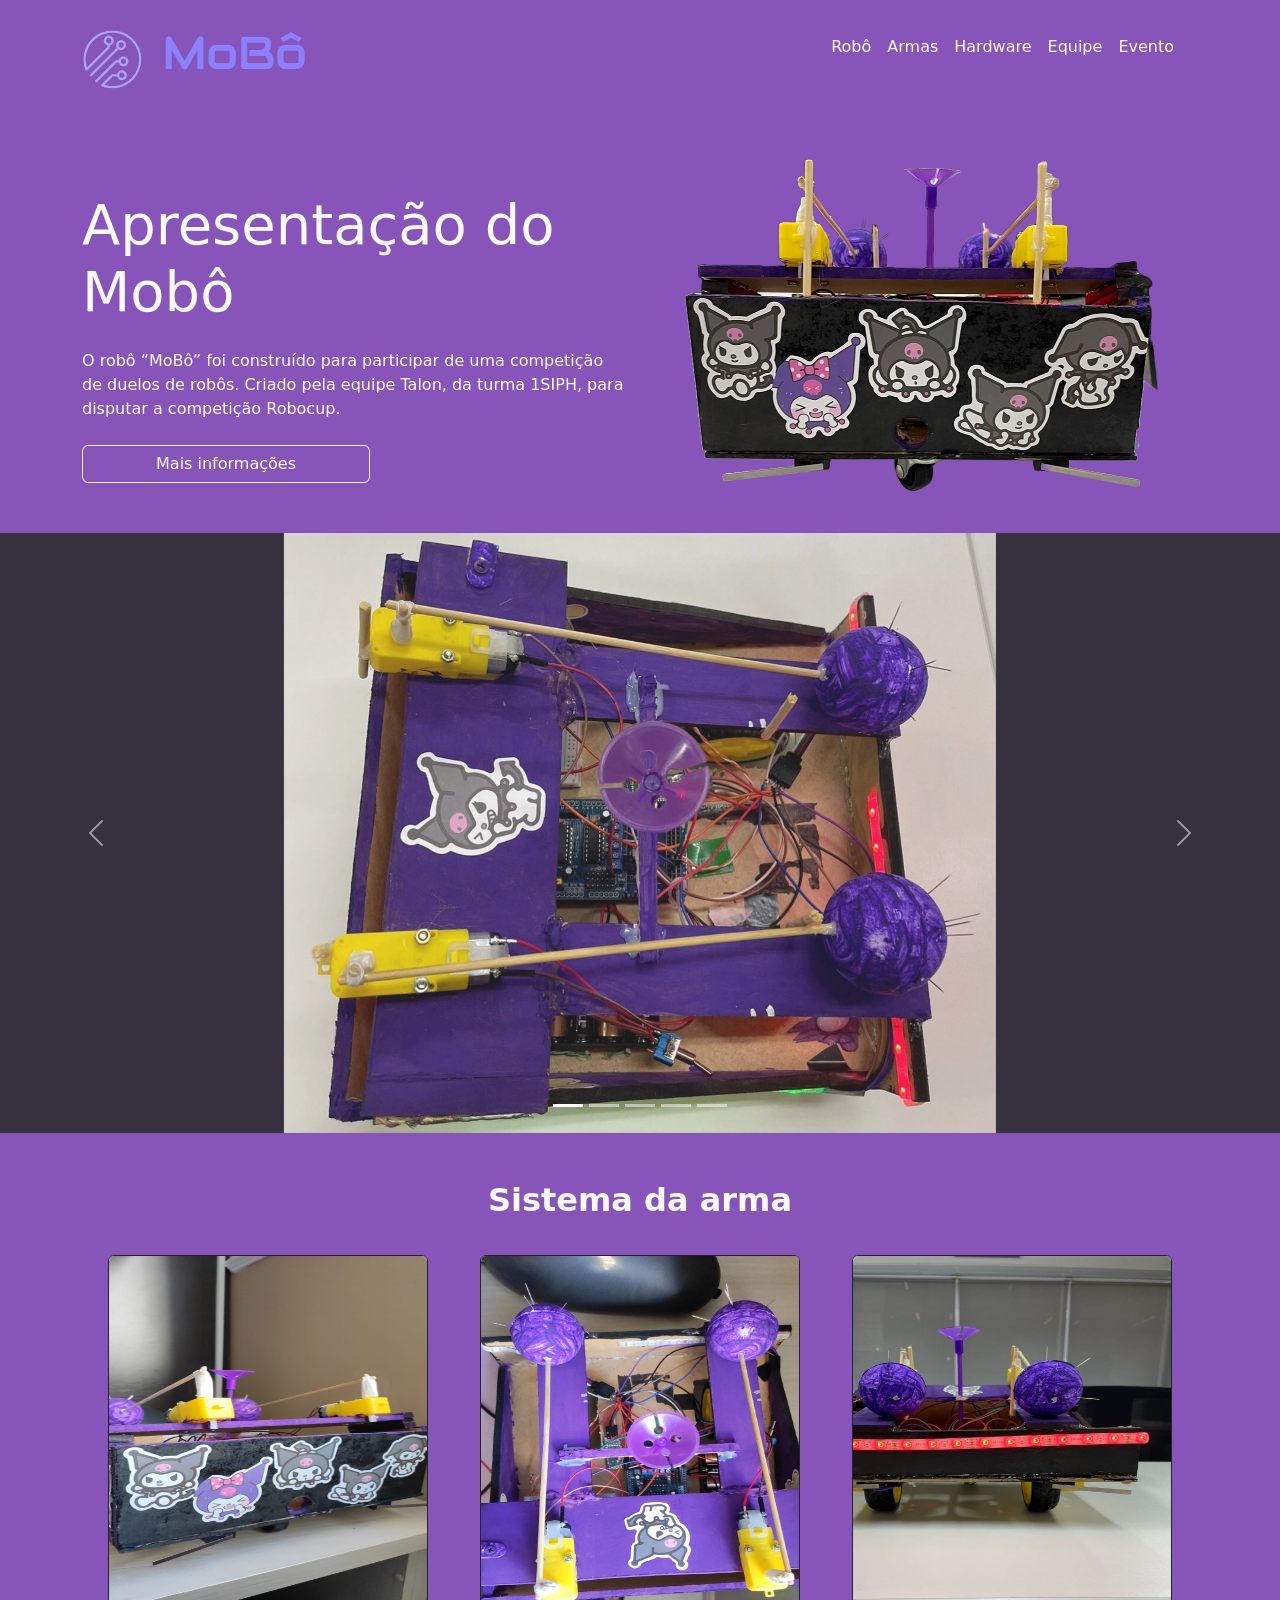
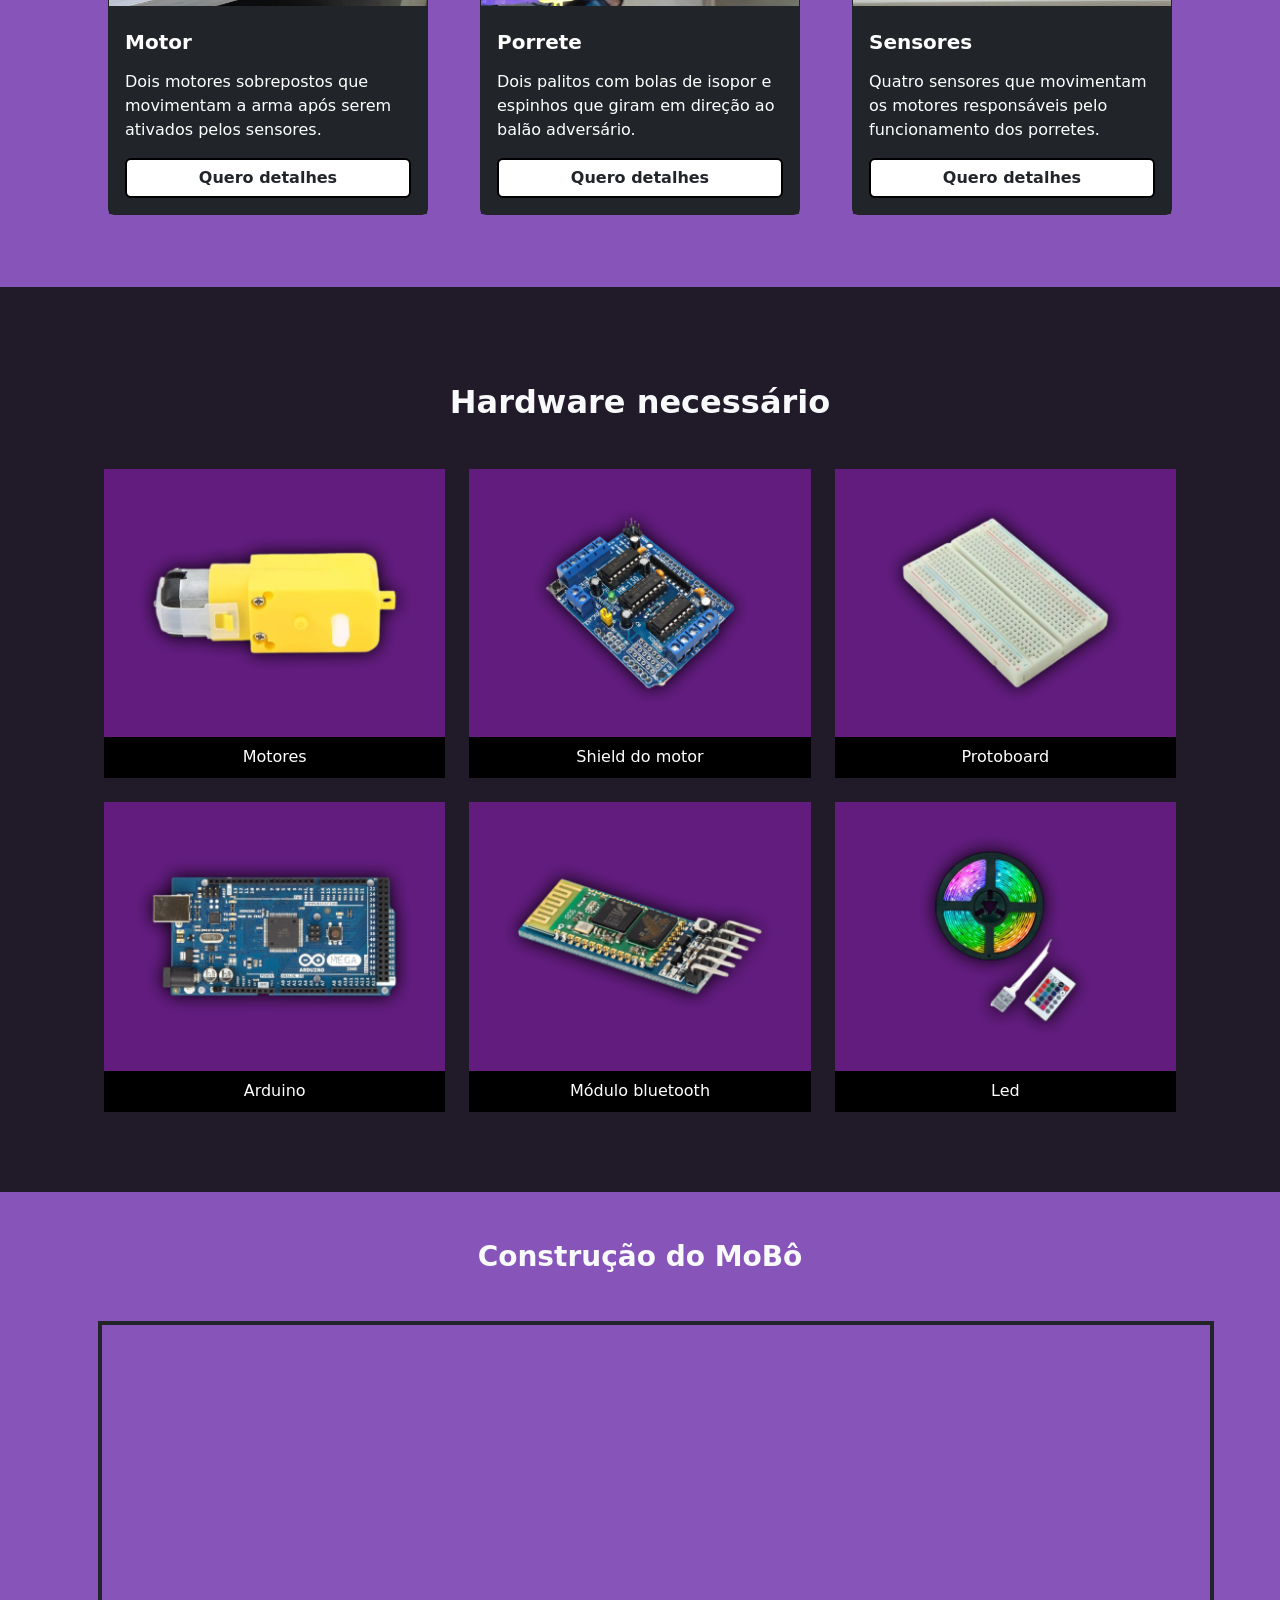
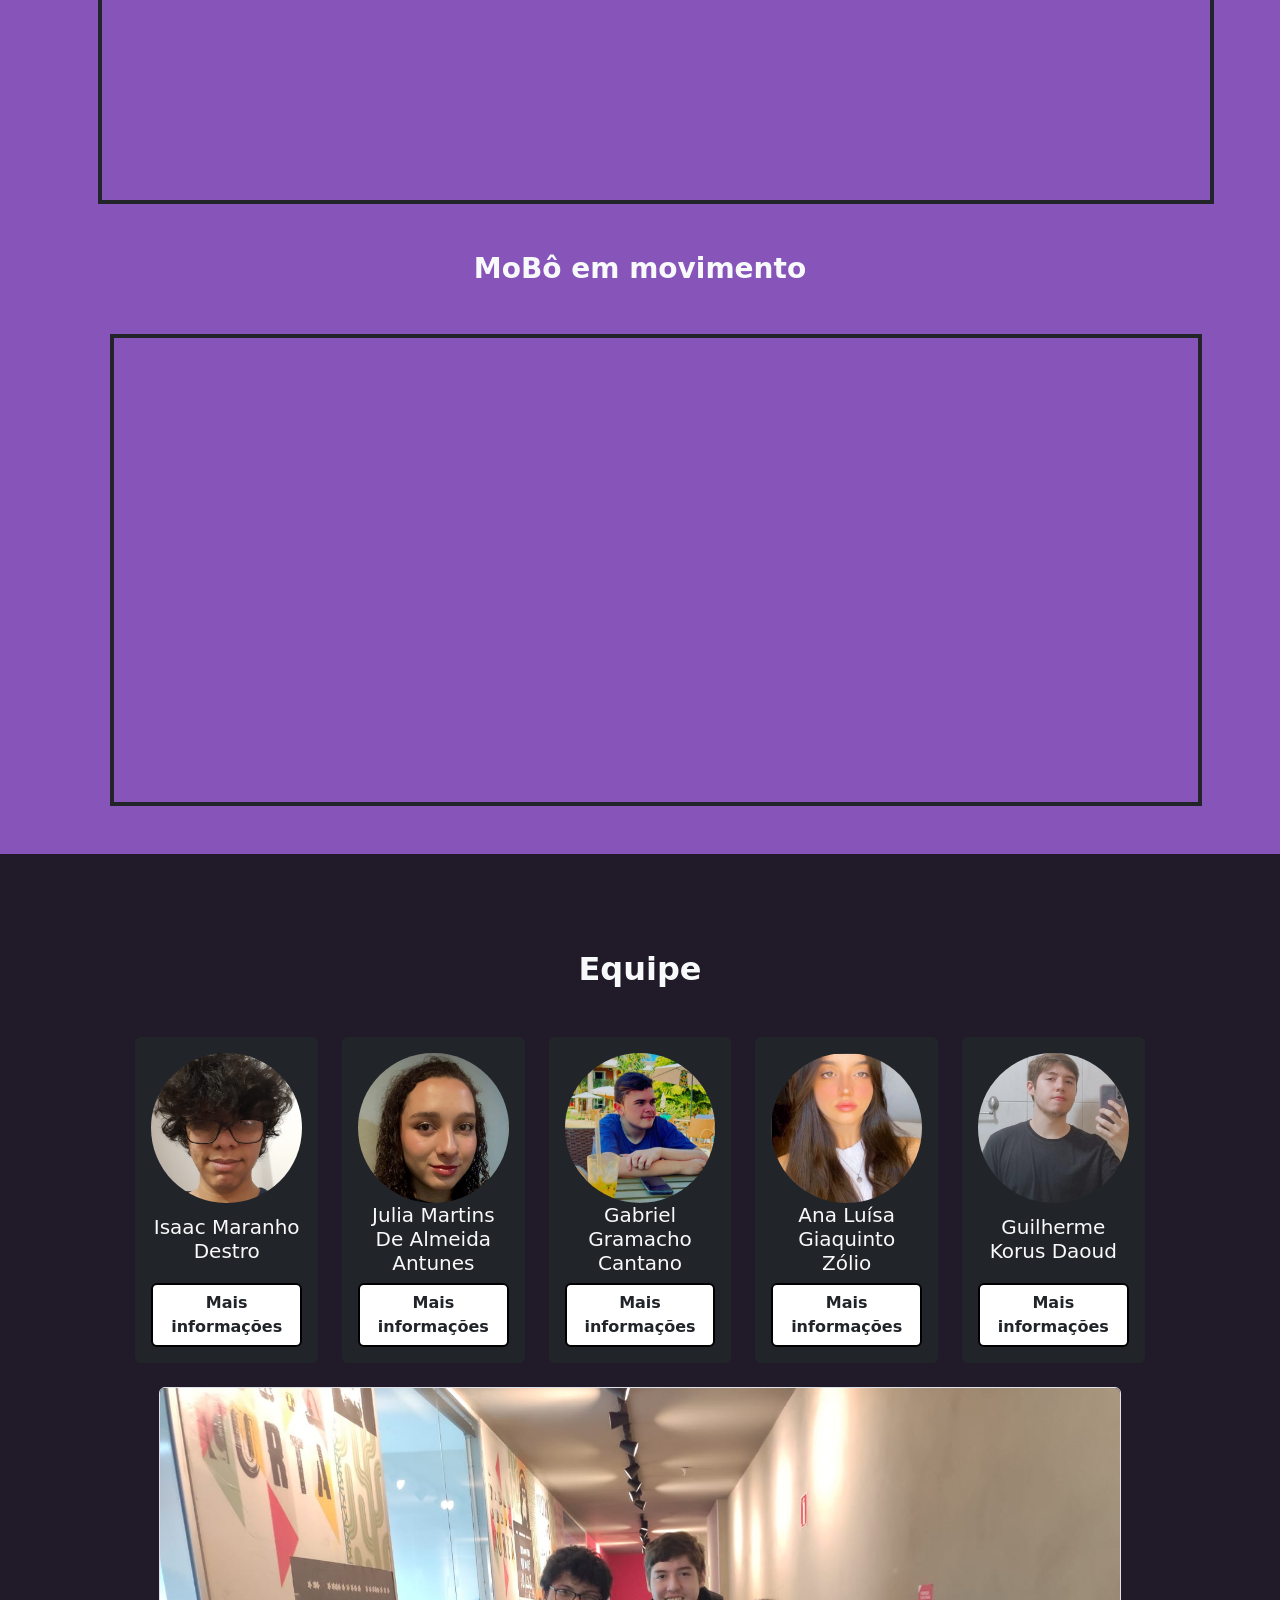
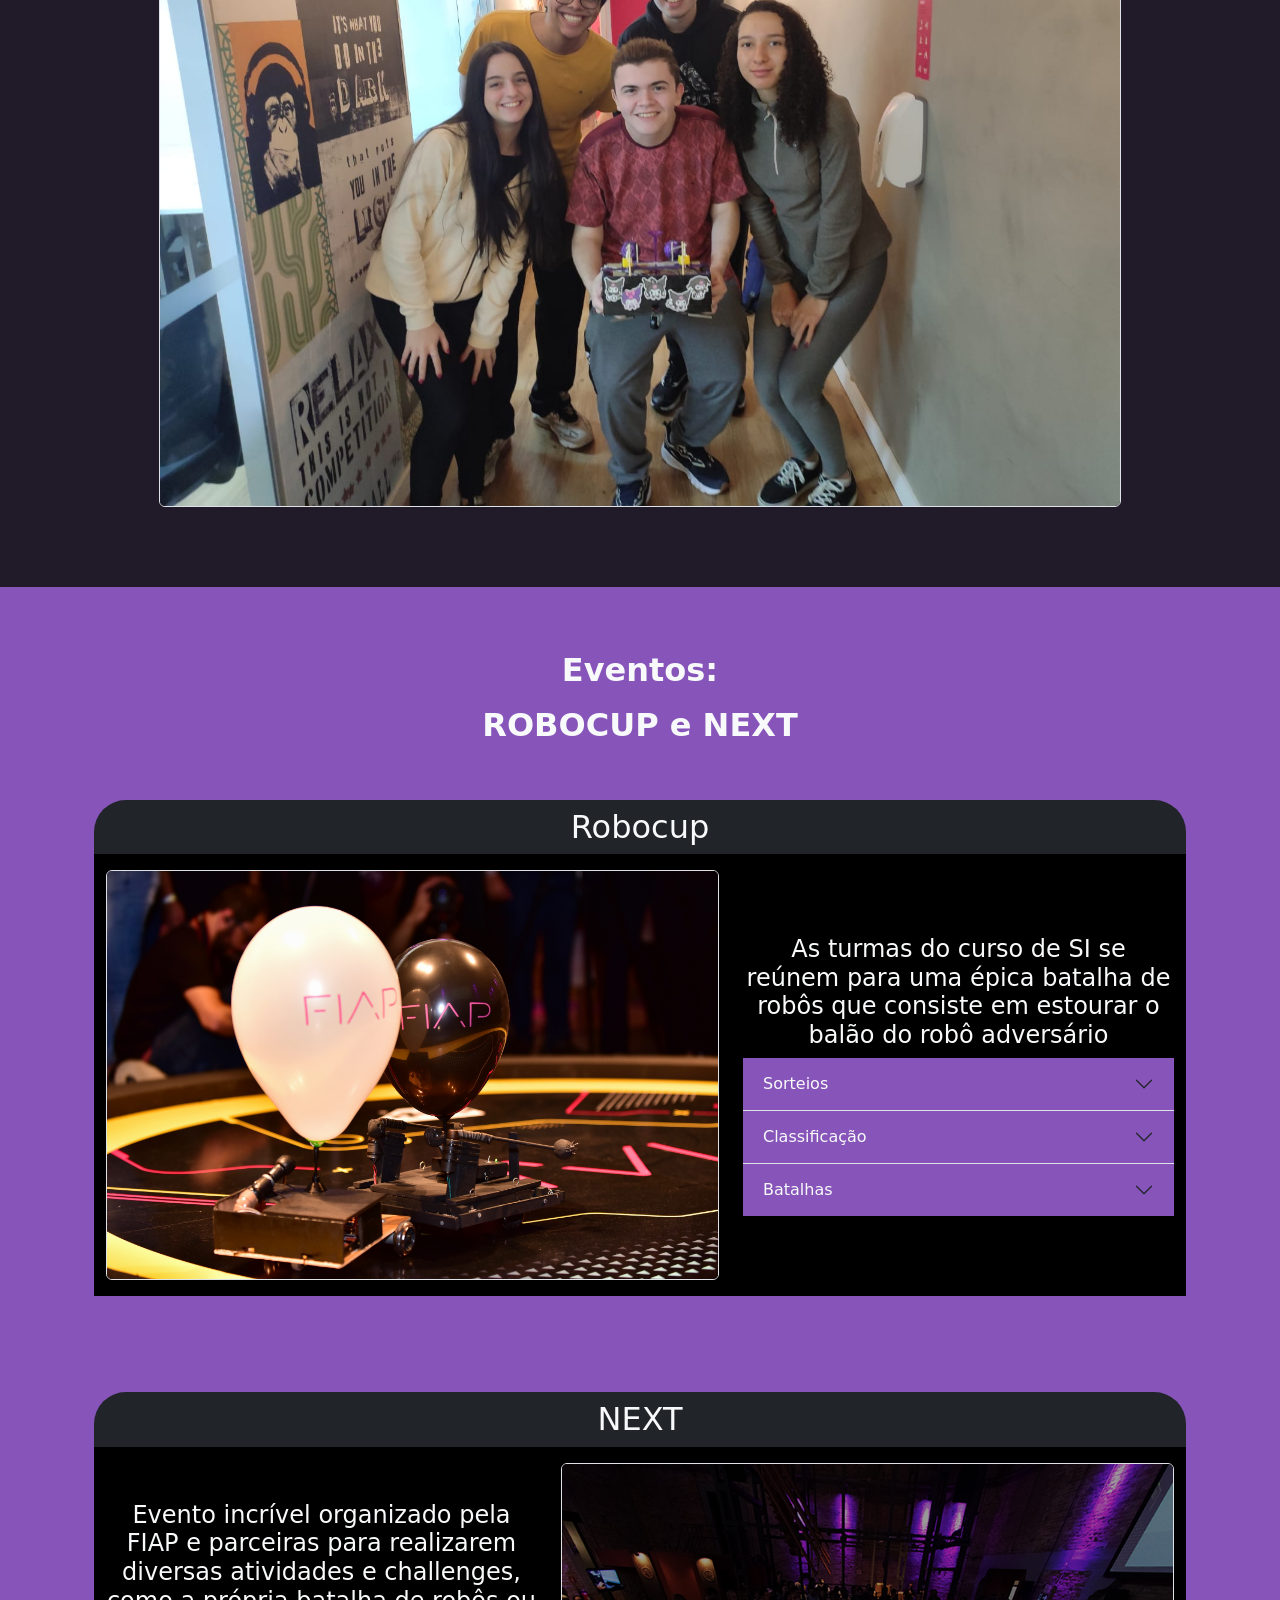
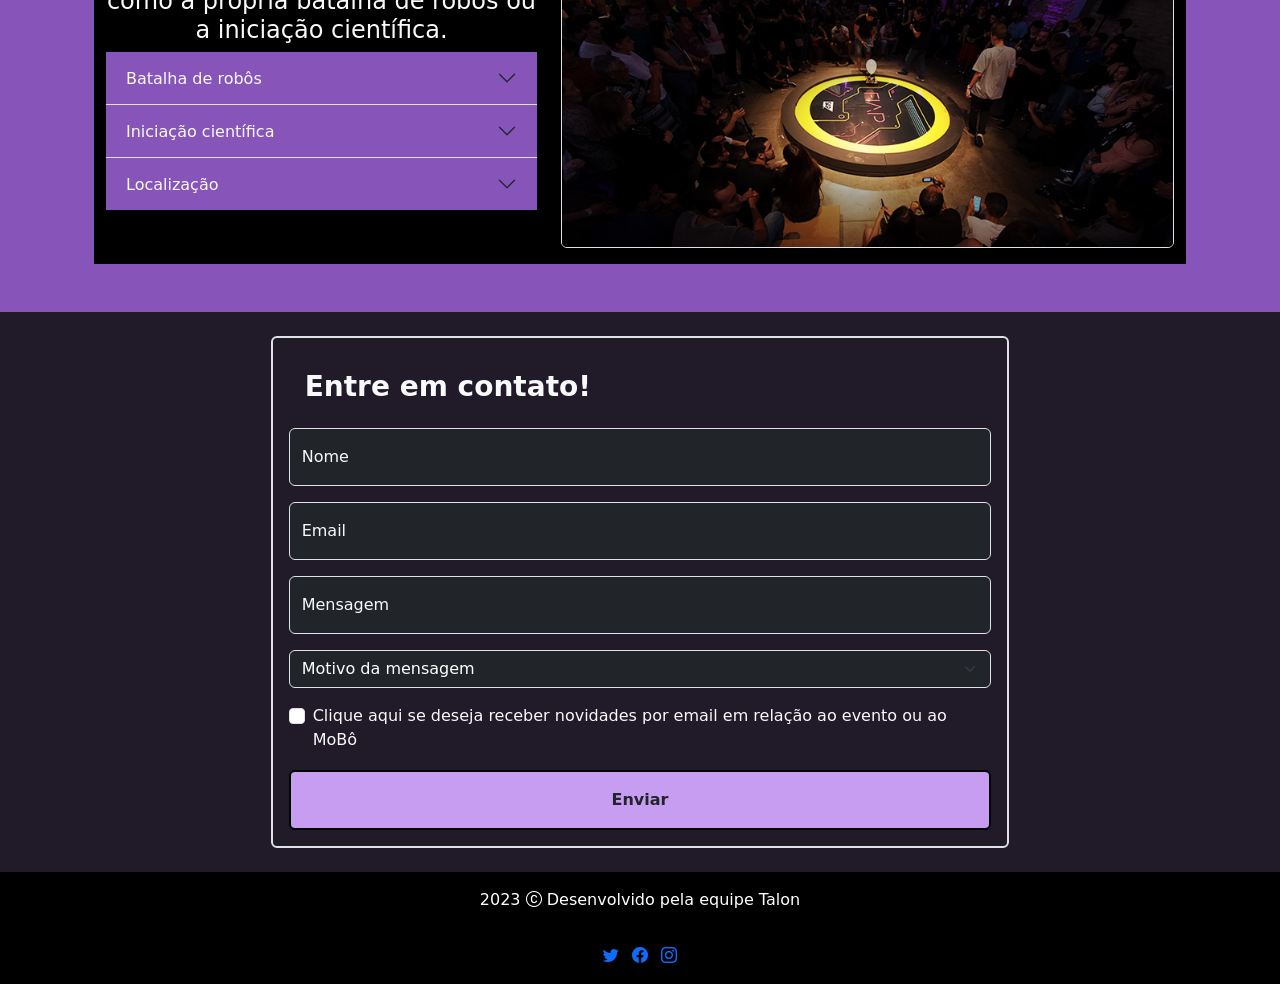
<file: SprintWeb03_-_Copia/SprintWeb03 - Copia/index.html>
<!DOCTYPE html>
<html lang="pt-br">

<head>
    <meta charset="UTF-8">
    <meta name="viewport" content="width=device-width, initial-scale=1.0">
    <title>Mobô</title>

    <!-- Link do CSS -->
    <link rel="stylesheet" href="style.css">

    <!-- Links do Bootstrap -->
    <link href="https://cdn.jsdelivr.net/npm/bootstrap@5.3.2/dist/css/bootstrap.min.css" rel="stylesheet"
        integrity="sha384-T3c6CoIi6uLrA9TneNEoa7RxnatzjcDSCmG1MXxSR1GAsXEV/Dwwykc2MPK8M2HN" crossorigin="anonymous">
    <link rel="stylesheet" href="https://cdn.jsdelivr.net/npm/bootstrap-icons@1.11.0/font/bootstrap-icons.css">

    <!-- Favicon -->
    <link rel="icon" type="image/png" sizes="16x16" href="./img/logos/favicon-16x16.png">
    <meta name="msapplication-TileColor" content="#ffffff">
    <meta name="theme-color" content="#ffffff">

    <!-- Link do Google Fonts -->
    <link rel="preconnect" href="https://fonts.googleapis.com">
    <link rel="preconnect" href="https://fonts.gstatic.com" crossorigin>
    <link href="https://fonts.googleapis.com/css2?family=Barlow&family=Quicksand&family=Work+Sans:wght@300&display=swap"
        rel="stylesheet">
</head>


<body>
    <!-- NavBar -->
    <div class="container-fluid bg-purple bac">
        <nav class="navbar navbar-expand-lg">
            <div class="container py-3">
                <a class="navbar-brand text-light" href="#"> <img src="./img/logos/logo1 (2).png"
                        alt="Logo do site do robô MoBô"></a>
                <button class="navbar-toggler mb-3" type="button" data-bs-toggle="offcanvas"
                    data-bs-target="#offcanvasNavbar" aria-controls="offcanvasNavbar" aria-label="Toggle navigation">
                    <span class="navbar-toggler-icon"></span>
                </button>
                <div class="offcanvas offcanvas-end" tabindex="-1" id="offcanvasNavbar"
                    aria-labelledby="offcanvasNavbarLabel">
                    <div class="offcanvas-header bg-purple">
                        <h5 class="offcanvas-title" id="offcanvasNavbarLabel"><img src="./img/logos/logo1 (2).png"
                                alt="Logo do site do robô MoBô"></h5>
                        <button type="button" class="btn-close" data-bs-dismiss="offcanvas" aria-label="Close"></button>
                    </div>
                    <div class="offcanvas-body bg-purple">
                        <ul class="navbar-nav ms-auto mb-4 justify-content-end flex-grow-1 pe-3">
                            <li class="nav-item">
                                <a class="nav-link text-light" href="#Robô">Robô</a>
                            </li>
                            <hr class="bg-white">
                            <li class="nav-item">
                                <a class="nav-link text-light" href="#Armas">Armas</a>
                            </li>
                            <hr class="bg-white">
                            <li class="nav-item">
                                <a class="nav-link text-light" href="#Hardware">Hardware</a>
                            </li>
                            <hr class="bg-white">
                            <li class="nav-item">
                                <a class="nav-link text-light" href="#Equipe">Equipe</a>
                            </li>
                            <hr class="bg-white">
                            <li class="nav-item">
                                <a class="nav-link text-light" href="#Evento">Evento</a>
                            </li>
                            <hr class="bg-white">
                        </ul>
                    </div>
                </div>
        </nav>

        <!-- Seção da apresentação -->
        <section class="container" id="Robô">
            <div class="row align-items-center">
                <div class="col-md-6 my-3 py-4">
                    <h2 class="text-light display-4 my-4">Apresentação do Mobô</h2>
                    <p class="text-light mb-4">
                        O robô “MoBô” foi construído para participar de uma competição de duelos de robôs. Criado pela
                        equipe Talon, da turma 1SIPH, para disputar a competição Robocup.
                    </p>
                    <button type="button" class="btn btn-outline-light" data-bs-toggle="modal" data-bs-target="#modal-1"
                        style="width: 18rem;">
                        Mais informações
                    </button>
                </div>
                <div class="col-md-6 my-3">
                    <img src="./img/imgsecao1 (1).png" alt="Imagem mostrando a parte de frente do robô MoBô."
                        class="img-fluid">
                </div>
            </div>
        </section>
    </div>

    <!-- Seção do Carousel -->
    <div id="carouselExampleCaptions" class="carousel slide" data-bs-ride="carousel">
        <div class="carousel-indicators">
            <button type="button" data-bs-target="#carouselExampleCaptions" data-bs-slide-to="0" class="active"
                aria-current="true" aria-label="Slide 1"></button>
            <button type="button" data-bs-target="#carouselExampleCaptions" data-bs-slide-to="1"
                aria-label="Slide 2"></button>
            <button type="button" data-bs-target="#carouselExampleCaptions" data-bs-slide-to="2"
                aria-label="Slide 3"></button>
            <button type="button" data-bs-target="#carouselExampleCaptions" data-bs-slide-to="3"
                aria-label="Slide 4"></button>
            <button type="button" data-bs-target="#carouselExampleCaptions" data-bs-slide-to="4"
                aria-label="Slide 5"></button>
        </div>
        <div class="carousel-inner">
            <div class="carousel-item active">
                <img class="w-100 img-fluid d-md-none" src="./img/imgscarousel/carousel1_.jpg"
                    alt="Imagem mostrando o robô MoBô de cima, contendo hardwares necessários durante o projeto.">
                <img class="w-100 img-fluid d-none d-md-block d-xl-none" src="./img/imgscarousel/carousel1_.jpg"
                    alt="Imagem mostrando o robô MoBô de cima, contendo hardwares necessários durante o projeto.">
                <img class="w-100 img-fluid d-none d-xl-block d-xxl-none" src="./img/imgscarousel/carousel1_.jpg"
                    alt="Imagem mostrando o robô MoBô de cima, contendo hardwares necessários durante o projeto.">
                <img class="w-100 img-fluid d-none d-xxl-block" src="./img/imgscarousel/carousel1_.jpg"
                    alt="Imagem mostrando o robô MoBô de cima, contendo hardwares necessários durante o projeto.">
            </div>
            <div class="carousel-item">
                <img class="w-100 img-fluid d-md-none" src="./img/imgscarousel/carousel2_.jpg"
                    alt="Imagem mostrando o lado esquerdo do robô MoBÔ, contendo adesivos colados como parte da customização do robô.">
                <img class="w-100 img-fluid d-none d-md-block d-xl-none" src="./img/imgscarousel/carousel2_.jpg"
                    alt="Imagem mostrando o lado esquerdo do robô MoBÔ, contendo adesivos colados como parte da customização do robô.">
                <img class="w-100 img-fluid d-none d-xl-block d-xxl-none" src="./img/imgscarousel/carousel2_.jpg"
                    alt="Imagem mostrando o lado esquerdo do robô MoBÔ, contendo adesivos colados como parte da customização do robô.">
                <img class="w-100 img-fluid d-none d-xxl-block" src="./img/imgscarousel/carousel2_.jpg"
                    alt="Imagem mostrando o lado esquerdo do robô MoBÔ, contendo adesivos colados como parte da customização do robô.">
            </div>
            <div class="carousel-item">
                <img class="w-100 img-fluid d-md-none" src="./img/imgscarousel/carousel3.jpg"
                    alt="Imagem mostrando o lado direito do robô MoBô, contedo mais um adesivo colado com parte da customização necessária do robô.">
                <img class="w-100 img-fluid d-none d-md-block d-xl-none" src="./img/imgscarousel/carousel3.jpg"
                    alt="Imagem mostrando o lado direito do robô MoBô, contedo mais um adesivo colado com parte da customização necessária do robô.">
                <img class="w-100 img-fluid d-none d-xl-block d-xxl-none" src="./img/imgscarousel/carousel3.jpg"
                    alt="Imagem mostrando o lado direito do robô MoBô, contedo mais um adesivo colado com parte da customização necessária do robô.">
                <img class="w-100 img-fluid d-none d-xxl-block" src="./img/imgscarousel/carousel3.jpg"
                    alt="Imagem mostrando o lado direito do robô MoBô, contedo mais um adesivo colado com parte da customização necessária do robô.">
            </div>
            <div class="carousel-item">
                <img class="w-100 img-fluid d-md-none" src="./img/imgscarousel/carousel4.jpg"
                    alt="Imagem mostrando a parte de trás do robô Mobô, contendo a fita led rgb na cor vermelha.">
                <img class="w-100 img-fluid d-none d-md-block d-xl-none" src="./img/imgscarousel/carousel4.jpg"
                    alt="Imagem mostrando a parte de trás do robô, contendo a fita led rgb na cor vermelha.">
                <img class="w-100 img-fluid d-none d-xl-block d-xxl-none" src="./img/imgscarousel/carousel4.jpg"
                    alt="Imagem mostrando a parte de trás do robô, contendo a fita led rgb na cor vermelha.">
                <img class="w-100 img-fluid d-none d-xxl-block" src="./img/imgscarousel/carousel4.jpg"
                    alt="Imagem mostrando a parte de trás do robô, contendo a fita led rgb na cor vermelha.">
            </div>
            <div class="carousel-item">
                <img class="w-100 img-fluid d-md-none" src="./img/imgscarousel/carousel_5.jpg"
                    alt="Outra imagem mostrando robô MoBô de cima">
                <img class="w-100 img-fluid d-none d-md-block d-xl-none" src="./img/imgscarousel/carousel_5.jpg"
                    alt="Outra imagem mostrando robô MoBô de cima">
                <img class="w-100 img-fluid d-none d-xl-block d-xxl-none" src="./img/imgscarousel/carousel_5.jpg"
                    alt="Outra imagem mostrando robô MoBô de cima">
                <img class="w-100 img-fluid d-none d-xxl-block" src="./img/imgscarousel/carousel_5.jpg"
                    alt="Outra imagem mostrando robô MoBô de cima">
            </div>
        </div>
        <button class="carousel-control-prev" type="button" data-bs-target="#carouselExampleCaptions"
            data-bs-slide="prev">
            <span class="carousel-control-prev-icon" aria-hidden="true"></span>
            <span class="visually-hidden">Anterior</span>
        </button>
        <button class="carousel-control-next" type="button" data-bs-target="#carouselExampleCaptions"
            data-bs-slide="next">
            <span class="carousel-control-next-icon" aria-hidden="true"></span>
            <span class="visually-hidden">Próximo</span>
        </button>
    </div>

    <!-- Seção do sistema de armas -->
    <section class="py-5 bg-purple text-light" id="Armas">
        <h2 class="text-center fw-bold pb-1">Sistema da arma</h2>

        <div class="container d-flex justify-content-around flex-wrap">

            <div class="card m-4 border-dark" style="width: 20rem;">
                <img src="./img/imgs_arma/Arma1.jpg" class="card-img-top"
                    alt="Imagem contendo os dois motores em cima do robô.">
                <div class="card-body bg-dark text-white">
                    <h5 class="card-title py-2 fw-bold">Motor</h5>
                    <p class="card-text">Dois motores sobrepostos que movimentam a arma após serem ativados pelos
                        sensores.</p>
                    <a href="#" class="btn btn-white botao-padrao w-100 fw-bold" data-bs-toggle="offcanvas"
                        data-bs-target="#canvas-1" aria-controls="offcanvasRight">Quero detalhes</a>
                </div>
            </div>

            <div class="card m-4 border-dark" style="width: 20rem;">
                <img src="./img/imgs_arma/arma2.jpg" class="card-img-top"
                    alt="Imagem contendo os dois porretes colados no motor do robô.">
                <div class="card-body bg-dark text-white">
                    <h5 class="card-title py-2 fw-bold">Porrete</h5>
                    <p class="card-text">Dois palitos com bolas de isopor e espinhos que giram em direção ao balão
                        adversário.</p>
                    <a href="#" class="btn btn-white botao-padrao w-100 fw-bold" data-bs-toggle="offcanvas"
                        data-bs-target="#canvas-2" aria-controls="offcanvasRight">Quero detalhes</a>
                </div>
            </div>

            <div class="card m-4 border-dark" style="width: 20rem;">
                <img src="./img/imgs_arma/arma3__.jpg" class="card-img-top"
                    alt="Imagem contendo os sensores de trás do robô.">
                <div class="card-body bg-dark text-white">
                    <h5 class="card-title py-2 fw-bold">Sensores</h5>
                    <p class="card-text">Quatro sensores que movimentam os motores responsáveis pelo funcionamento dos
                        porretes.</p>
                    <a href="#" class="btn btn-white botao-padrao w-100 fw-bold" data-bs-toggle="offcanvas"
                        data-bs-target="#canvas-3" aria-controls="offcanvasRight">Quero detalhes</a>
                </div>
            </div>

            <!-- canvas 1 -->

            <div class="offcanvas offcanvas-end bg-dark text-white" tabindex="-1" id="canvas-1"
                aria-labelledby="offcanvasRightLabel">
                <div class="offcanvas-header">
                    <h5 class="offcanvas-title" id="offcanvasRightLabel">Motores</h5>
                    <button type="button" class="btn-close btn-close-white" data-bs-dismiss="offcanvas"
                        aria-label="Close"></button>
                </div>
                <div class="offcanvas-body">
                    <div class="accordion" id="accordionExample">
                        <div class="accordion-item">
                            <h2 class="accordion-header">
                                <button class="accordion-button botao-padrao" type="button" data-bs-toggle="collapse"
                                    data-bs-target="#collapseOne" aria-controls="collapseOne">
                                    Como são ativados?
                                </button>
                            </h2>
                            <div id="collapseOne" class="accordion-collapse collapse show"
                                data-bs-parent="#accordionExample">
                                <div class="accordion-body">
                                    Através dos sensores que ficarão na parte da frente e de trás do MoBô, assim que são
                                    atingidos por alguma superfície ou até pelo robô adversário, é ativado.
                                </div>
                            </div>
                        </div>
                        <div class="accordion-item">
                            <h2 class="accordion-header">
                                <button class="accordion-button collapsed botao-padrao" type="button"
                                    data-bs-toggle="collapse" data-bs-target="#collapseTwo" aria-expanded="false"
                                    aria-controls="collapseTwo">
                                    Como funcionam?
                                </button>
                            </h2>
                            <div id="collapseTwo" class="accordion-collapse collapse"
                                data-bs-parent="#accordionExample">
                                <div class="accordion-body">
                                    Os motores, ao serem ativados, viram os dois porretes que estão na direção do balão
                                    do oponente.
                                </div>
                            </div>
                        </div>
                    </div>
                </div>
            </div>

            <!-- Canvas 2 -->

            <div class="offcanvas offcanvas-end bg-dark text-white" tabindex="-1" id="canvas-2"
                aria-labelledby="offcanvasRightLabel">
                <div class="offcanvas-header">
                    <h5 class="offcanvas-title" id="offcanvasRightLabel">Porretes</h5>
                    <button type="button" class="btn-close btn-close-white" data-bs-dismiss="offcanvas"
                        aria-label="Close"></button>
                </div>
                <div class="offcanvas-body">
                    <div class="accordion" id="accordionExample">
                        <div class="accordion-item">
                            <h2 class="accordion-header">
                                <button class="accordion-button collapsed botao-padrao" type="button"
                                    data-bs-toggle="collapse" data-bs-target="#accordionEventos" aria-expanded="false"
                                    aria-controls="collapseOne">
                                    São compostos de:
                                </button>
                            </h2>
                            <div id="accordionEventos" class="accordion-collapse collapse"
                                data-bs-parent="#accordionExample">
                                <div class="accordion-body">
                                    A arma é feita com dois palitos, uma bola de isopor contendo vários alfinetes
                                    pontiagudos.
                                </div>
                            </div>
                        </div>
                        <div class="accordion-item">
                            <h2 class="accordion-header">
                                <button class="accordion-button collapsed botao-padrao" type="button"
                                    data-bs-toggle="collapse" data-bs-target="#accordionCatering" aria-expanded="false"
                                    aria-controls="collapseOne">
                                    Em qual direção eles vão?
                                </button>
                            </h2>
                            <div id="accordionCatering" class="accordion-collapse collapse"
                                data-bs-parent="#accordionExample">
                                <div class="accordion-body">
                                    Os dois palitos que estão virados na direção oposta viram-se em direção ao balão que
                                    o robô oponente possui.
                                </div>
                            </div>
                        </div>
                    </div>
                </div>
            </div>

            <!-- Canvas 3 -->

            <div class="offcanvas offcanvas-end bg-dark text-white" tabindex="-1" id="canvas-3"
                aria-labelledby="offcanvasRightLabel">
                <div class="offcanvas-header">
                    <h5 class="offcanvas-title" id="offcanvasRightLabel">Sensores</h5>
                    <button type="button" class="btn-close btn-close-white" data-bs-dismiss="offcanvas"
                        aria-label="Close"></button>
                </div>
                <div class="offcanvas-body">
                    <div class="accordion" id="accordionExample">
                        <div class="accordion-item">
                            <h2 class="accordion-header">
                                <button class="accordion-button collapsed botao-padrao" type="button"
                                    data-bs-toggle="collapse" data-bs-target="#accordionEventos" aria-expanded="false"
                                    aria-controls="collapseOne">
                                    Funções:
                                </button>
                            </h2>
                            <div id="accordionEventos" class="accordion-collapse collapse"
                                data-bs-parent="#accordionExample">
                                <div class="accordion-body">
                                    A arma é a principal função que o sensor tem, ao ser atingido, aciona o motor.
                                    Entretando, eles tem mais funções além dessa, como a mudança de cores no led.
                                </div>
                            </div>
                        </div>
                    </div>
                </div>
            </div>
        </div>
        </div>

        <!-- Seção dos hardwares -->
        <section class="background-sections mt-5 pt-5">
            <h2 class="text-center fw-bold my-3 my-xl-5" id="Hardware">Hardware necessário</h2>

            <div class="container row mx-auto g-4">

                <div class="col-12 col-md-4 col-xxl-2">
                    <div class="card rounded-0 border-0">
                        <img class="d-md-none d-block" src="./img/imgs_hardware/motores (3).png"
                            alt="Imagem do motor utilizado no MoBô">
                        <img class="d-none d-md-block d-xl-none" src="./img/imgs_hardware/motores (3).png"
                            alt="Imagem do motor utilizado no MoBô">
                        <img class="d-none d-xl-block d-xxl-none" src="./img/imgs_hardware/motores (3).png"
                            alt="Imagem do motor utilizado no MoBô">
                        <img class="d-none d-xxl-block" src="./img/imgs_hardware/motores (3).png"
                            alt="Imagem do motor utilizado no MoBô">
                        <div class="card-header bg-black text-bg-dark">
                            <p class="text-center card-text">
                                Motores
                            </p>
                        </div>
                    </div>
                </div>

                <div class="col-12 col-md-4 col-xxl-2">
                    <div class="card rounded-0 border-0">
                        <img class="d-md-none d-block" src="./img/imgs_hardware/shield-do-motor (1).png"
                            alt="Imagem do shield utilizado no MoBô">
                        <img class="d-none d-md-block d-xl-none" src="./img/imgs_hardware/shield-do-motor (1).png"
                            alt="Imagem do shield utilizado no MoBô">
                        <img class="d-none d-xl-block d-xxl-none" src="./img/imgs_hardware/shield-do-motor (1).png"
                            alt="Imagem do shield utilizado no MoBô">
                        <img class="d-none d-xxl-block" src="./img/imgs_hardware/shield-do-motor (1).png"
                            alt="Imagem do shield utilizado no MoBô">
                        <div class="card-header bg-black text-bg-dark">
                            <p class="text-center card-text">
                                Shield do motor
                            </p>
                        </div>
                    </div>
                </div>

                <div class="col-12 col-md-4 col-xxl-2">
                    <div class="card rounded-0 border-0">
                        <img class="d-md-none d-block" src="./img/imgs_hardware/Protoboard (1).png"
                            alt="Imagem do Protoboard utilizado no MoBô">
                        <img class="d-none d-md-block d-xl-none" src="./img/imgs_hardware/Protoboard (1).png"
                            alt="Imagem do Protoboard utilizado no MoBô">
                        <img class="d-none d-xl-block d-xxl-none" src="./img/imgs_hardware/Protoboard (1).png"
                            alt="Imagem do Protoboard utilizado no MoBô">
                        <img class="d-none d-xxl-block" src="./img/imgs_hardware/Protoboard (1).png"
                            alt="Imagem do Protoboard utilizado no MoBô">
                        <div class="card-header bg-black text-bg-dark">
                            <p class="text-center card-text">
                                Protoboard
                            </p>
                        </div>
                    </div>
                </div>

                <div class="col-12 col-md-4 col-xxl-2">
                    <div class="card rounded-0 border-0">
                        <img class="d-md-none d-block" src="./img/imgs_hardware/Arduino (1).png"
                            alt="Imagem do Arduino utilizado no MoBô">
                        <img class="d-none d-md-block d-xl-none" src="./img/imgs_hardware/Arduino (1).png"
                            alt="Imagem do Arduino utilizado no MoBô">
                        <img class="d-none d-xl-block d-xxl-none" src="./img/imgs_hardware/Arduino (1).png"
                            alt="Imagem do Arduino utilizado no MoBô">
                        <img class="d-none d-xxl-block" src="./img/imgs_hardware/Arduino (1).png"
                            alt="Imagem do Arduino utilizado no MoBô">
                        <div class="card-header bg-black text-bg-dark">
                            <p class="text-center card-text">
                                Arduino
                            </p>
                        </div>
                    </div>
                </div>

                <div class="col-12 col-md-4 col-xxl-2">
                    <div class="card rounded-0 border-0">
                        <img class="d-md-none d-block" src="./img/imgs_hardware/módulo-bluetooth (2).png"
                            alt="Imagem do módulo bluetooth utilizado no MoBô">
                        <img class="d-none d-md-block d-xl-none" src="./img/imgs_hardware/módulo-bluetooth (2).png"
                            alt="Imagem do módulo bluetooth utilizado no MoBô">
                        <img class="d-none d-xl-block d-xxl-none" src="./img/imgs_hardware/módulo-bluetooth (2).png"
                            alt="Imagem do módulo bluetooth utilizado no MoBô">
                        <img class="d-none d-xxl-block" src="./img/imgs_hardware/módulo-bluetooth (2).png"
                            alt="Imagem do módulo bluetooth utilizado no MoBô">
                        <div class="card-header bg-black text-bg-dark">
                            <p class="text-center card-text">
                                Módulo bluetooth
                            </p>
                        </div>
                    </div>
                </div>

                <div class="col-12 col-md-4 col-xxl-2">
                    <div class="card rounded-0 border-0">
                        <img class="d-md-none d-block" src="./img/imgs_hardware/fita-led-rgb (2).png"
                            alt="Imagem do LED utilizado no MoBô">
                        <img class="d-none d-md-block d-xl-none" src="./img/imgs_hardware/fita-led-rgb (2).png"
                            alt="Imagem do LED utilizado no MoBô">
                        <img class="d-none d-xl-block d-xxl-none" src="./img/imgs_hardware/fita-led-rgb (2).png"
                            alt="Imagem do LED utilizado no MoBô">
                        <img class="d-none d-xxl-block" src="./img/imgs_hardware/fita-led-rgb (2).png"
                            alt="Imagem do LED utilizado no MoBô">
                        <div class="card-header bg-black text-bg-dark">
                            <p class="text-center card-text">
                                Led
                            </p>
                        </div>
                    </div>
                </div>
            </div>
        </section>

        <!-- Seção dos vídeos -->
        <section>
            <h3 class="text-center fw-bold my-3 my-xl-5">Construção do MoBô</h3>
            <div class="container">
                <div class="border border-4 border-dark ratio ratio-21x9 m-3">
                    <iframe src="https://www.youtube.com/embed/qq8aUi4i_3c?si=Xhgzhz8jO8S7riPO"></iframe>
                </div>

                <h3 class="text-center fw-bold my-3 my-xl-5">MoBô em movimento</h3>
                <div class="container">
                    <div class="border border-4 border-dark ratio ratio-21x9 m-3">
                        <iframe src="https://www.youtube.com/embed/wK8WeI63xqk?si=l5VBveOkxXA-t6PY"></iframe>
                    </div>
                </div>
        </section>

        <!-- Modal 1 -->

        <div class="modal fade" id="modal-1" tabindex="-1" aria-labelledby="exampleModalLabel" aria-hidden="true">
            <div class="modal-dialog">
                <div class="modal-content bg-dark">
                    <div class="modal-header">
                        <h2 class="modal-title fs-5 fw-bold text-white" id="exampleModalLabel">Sobre o MoBô</h2>
                        <button type="button" class="btn-close btn-close-white" data-bs-dismiss="modal"
                            aria-label="Close"></button>
                    </div>
                    <div class="modal-body">
                        <img src="./img/imgsecao1 (1).png" class="w-100"
                            alt="Imagem mostrando a parte de frente do robô MoBô.">
                        <p class="text-white">O robô “MoBô” foi construído pela equipe Talon para participar de uma
                            competição em que sua
                            função é estourar o balão dos oponentes, mantendo o seu intacto. A arma é feita de um
                            material pontiagudo, com dois palitos e duas bolas de isopor e nessas bolas serão
                            colocados
                            alfinetes. Contém sensores próprios para o controle do mesmo, assim como possui uma arma
                            para perfurar o balão dos adversários e um balão próprio. </p>
                        <p class="text-white">Na parte de estilização do MoBô, usamos uma fita led que passa dos
                            lados
                            do robô, as cores
                            são: Verde e Vermelho. O robô foi pintado de preto e roxo e, também, na sua parte
                            exterior,
                            colamos diversos adesivos.</p>
                    </div>
                    <div class="modal-footer mx-auto">
                        <button type="button" class="btn btn-secondary botao-padrao border-0"
                            data-bs-dismiss="modal">Fechar
                            janela</button>
                    </div>
                </div>
            </div>
        </div>

        <!-- apresentação do grupo  -->
        <section class="background-sections mt-5 pt-5" id="Equipe">
            <div class="container-fluid text-center mt-4">
                <h2 class="text-center fw-bold my-xl-5">Equipe</h2>

                <div class="row justify-content-center gap-4 mx-auto flex-wrap">
                    <div class=" bg-dark rounded-2 col-12 col-md-2 p-3 d-flex flex-column justify-content-between">
                        <img class="rounded-circle img-fluid" src="./img/img_equipe/img_Isaac.png"
                            alt="Membro da equipe isaac">
                        <h5>Isaac Maranho Destro</h5>
                        <button type="button" class="btn btn-white botao-padrao w-100 fw-bold" data-bs-toggle="modal"
                            data-bs-target="#modalIsaac">Mais informações</button>
                    </div>
                    <div class="bg-dark rounded-2 col-12 col-md-2 p-3 d-flex flex-column justify-content-between">
                        <img class="rounded-circle img-fluid" src="./img/img_equipe/img_julia.png"
                            alt="Imagem de um dos membros do grupo: Julia">
                        <h5>Julia Martins De Almeida Antunes</h5>
                        <div>
                            <button type="button" class="btn btn-white botao-padrao w-100 fw-bold"
                                data-bs-toggle="modal" data-bs-target="#modalJulia">Mais informações</button>
                        </div>
                    </div>
                    <div class="bg-dark rounded-2 col-12 col-md-2 p-3 d-flex flex-column justify-content-between">
                        <img class="rounded-circle img-fluid" src="./img/img_equipe/img_Gabriel.png"
                            alt="Imagem de um dos membros do grupo: Gabriel">
                        <h5>Gabriel Gramacho Cantano</h5>
                        <div>
                            <button type="button" class="btn btn-white botao-padrao w-100 fw-bold"
                                data-bs-toggle="modal" data-bs-target="#modalGabriel">Mais informações</button>
                        </div>
                    </div>
                    <div class="bg-dark rounded-2 col-12 col-md-2 p-3 d-flex flex-column justify-content-between">
                        <img class="rounded-circle img-fluid" src="./img/img_equipe/img_Ana.png"
                            alt="Imagem de um dos membros do grupo: Ana">
                        <h5>Ana Luísa Giaquinto Zólio</h5>
                        <button type="button" class="btn btn-white botao-padrao w-100 fw-bold" data-bs-toggle="modal"
                            data-bs-target="#modalAna">Mais informações</button>
                    </div>
                    <div class="bg-dark rounded-2 col-12 col-md-2 p-3 d-flex flex-column justify-content-between">
                        <img class="rounded-circle img-fluid"
                            src="./img/img_equipe/img_guilherme.png"
                            alt="Imagem de um dos membros do grupo: Guilherme">
                        <h5>Guilherme Korus Daoud</h5>
                        <button type="button" class="btn btn-white botao-padrao w-100 fw-bold" data-bs-toggle="modal"
                            data-bs-target="#modalGuilherme">Mais informações</button>
                    </div>
                </div>
            </div>

            <div class="container d-flex mt-4 justify-content-center">
                <img class="img-fluid rounded-2 border img-height" src="./img/img_equipe/toda_equipe.jpg"
                    alt="Imagem da equipe inteira">
            </div>


            <!-- Model equipe -->
            <div class="modal fade" id="modalIsaac" tabindex="-1" aria-labelledby="modalEquipe" aria-hidden="true">
                <div class="modal-dialog">
                    <div class="modal-content bg-dark">
                        <div class="d-flex justify-content-between m-3">
                            <p>97847</p>
                            <h1 class="modal-title fs-5" id="modalEquipe">Isaac Maranho Destro</h1>
                            <button type="button" class="btn-close" data-bs-dismiss="modal" aria-label="Close"></button>
                        </div>
                        <div class="modal-body d-flex flex-column justify-content-center text-center gap-4">
                            <img class="img-fluid rounded-circle" src="./img/img_equipe/img_Isaac.png"
                                alt="Imagem de um dos membros do grupo: Isaac">
                            <h4>Responsavel pelo planejamento da fiação e componentes</h4>
                        </div>
                        <div class="modal-footer">
                            <button type="button" class="btn btn-secondary" data-bs-dismiss="modal">Close</button>
                        </div>
                    </div>
                </div>
            </div>

            <div class="modal fade" id="modalJulia" tabindex="-1" aria-labelledby="modalEquipe" aria-hidden="true">
                <div class="modal-dialog">
                    <div class="modal-content bg-dark">
                        <div class="d-flex justify-content-between m-3">
                            <p>98601</p>
                            <h1 class="modal-title fs-5" id="modalEquipe">Julia Martins De Almeida Antunes</h1>
                            <button type="button" class="btn-close" data-bs-dismiss="modal" aria-label="Close"></button>
                        </div>
                        <div class="modal-body d-flex flex-column justify-content-center text-center gap-4">
                            <img class="img-fluid rounded-circle" src="./img/img_equipe/img_julia.png"
                                alt="Imagem de um dos membros do grupo: Julia">
                            <h4>Responsavel pela Construção e manejo de peças delicadas</h4>
                        </div>
                        <div class="modal-footer">
                            <button type="button" class="btn btn-secondary" data-bs-dismiss="modal">Close</button>
                        </div>
                    </div>
                </div>
            </div>

            <div class="modal fade" id="modalGabriel" tabindex="-1" aria-labelledby="modalEquipe" aria-hidden="true">
                <div class="modal-dialog">
                    <div class="modal-content bg-dark">
                        <div class="d-flex justify-content-between m-3">
                            <p>98166</p>
                            <h1 class="modal-title fs-5" id="modalEquipe">Gabriel Gramacho Cantano</h1>
                            <button type="button" class="btn-close" data-bs-dismiss="modal" aria-label="Close"></button>
                        </div>
                        <div class="modal-body d-flex flex-column justify-content-center text-center gap-4">
                            <img class="img-fluid rounded-circle" src="./img/img_equipe/img_Gabriel.png"
                                alt="Imagem de um dos membros do grupo: Gabriel">
                            <h4>Responsavel pela organização da equipe e o codigo do robo</h4>
                        </div>
                        <div class="modal-footer">
                            <button type="button" class="btn btn-secondary" data-bs-dismiss="modal">Close</button>
                        </div>
                    </div>
                </div>
            </div>

            <div class="modal fade" id="modalAna" tabindex="-1" aria-labelledby="modalEquipe" aria-hidden="true">
                <div class="modal-dialog">
                    <div class="modal-content bg-dark">
                        <div class="d-flex justify-content-between m-3">
                            <p>99348</p>
                            <h1 class="modal-title fs-5" id="modalEquipe">Ana Luiza Giaquinto Zólio</h1>
                            <button type="button" class="btn-close" data-bs-dismiss="modal" aria-label="Close"></button>
                        </div>
                        <div class="modal-body d-flex flex-column justify-content-center text-center gap-4">
                            <img class="img-fluid rounded-circle" src="./img/img_equipe/img_Ana.png"
                                alt="Imagem de um dos membros do grupo: Ana">
                            <h4>Responsavel pela Construção e manejo de peças delicadas</h4>
                        </div>
                        <div class="modal-footer">
                            <button type="button" class="btn btn-secondary" data-bs-dismiss="modal">Close</button>
                        </div>
                    </div>
                </div>
            </div>

            <div class="modal fade" id="modalGuilherme" tabindex="-1" aria-labelledby="modalEquipe" aria-hidden="true">
                <div class="modal-dialog">
                    <div class="modal-content bg-dark">
                        <div class="d-flex justify-content-between m-3">
                            <p>97826</p>
                            <h1 class="modal-title fs-5" id="modalEquipe">Guilherme Korus Daoud</h1>
                            <button type="button" class="btn-close" data-bs-dismiss="modal" aria-label="Close"></button>
                        </div>
                        <div class="modal-body d-flex flex-column justify-content-center text-center gap-4">
                            <img class="img-fluid rounded-circle"
                                src=".//img/img_equipe/img_guilherme.png"
                                alt="Imagem de um dos membros do grupo: Guilherme.">
                            <h3>Responsavel pela ajuda dos companheiros que se era solicitado</h3>
                        </div>
                        <div class="modal-footer">
                            <button type="button" class="btn btn-secondary" data-bs-dismiss="modal">Close</button>
                        </div>
                    </div>
                </div>
            </div>

        </section>

        <!-- Evento -->
        <section id="Evento">
            <div class="container d-flex flex-column align-items-center text-center w-100 mt-5 ">
                <h2 class="text-center fw-bold my-xl-3">Eventos:</h2>
                <h2 class="text-center fw-bold">ROBOCUP e NEXT</h2>

                <!-- Robocup -->
                <div class="m-5 container-fluid">
                    <div class="bg-dark rounded-top-5 container pt-2">
                        <h2 class>Robocup</h2>

                        <div class=" row">
                            <div class="bg-black d-flex col-lg-6 col-xl-7 pb-3 pt-3 d-flex align-items-center">
                                <div>

                                    <img class="img-fluid border rounded-2" src="./img/img_evento/competicaorobo.jpg"
                                    alt="Dois robos se enfrentando na robocup">
                                </div>
                            </div>

                            <div
                                class="bg-black col-12 col-lg-6 col-xl-5 pb-3 pt-3 d-flex flex-column justify-content-center">
                                <h4>As turmas do curso de SI se reúnem para uma épica batalha de robôs que consiste em estourar o balão do robô adversário</h4>

                                <div class="accordion accordion-flush" id="accordionFlushExample">
                                    <div class="accordion-item">
                                        <h2 class="accordion-header">
                                            <button class="accordion-button collapsed bg-purple-clear text-light" type="button"
                                                data-bs-toggle="collapse" data-bs-target="#flush-collapseOne"
                                                aria-expanded="false" aria-controls="flush-collapseOne">
                                                Sorteios
                                            </button>
                                        </h2>
                                        <div id="flush-collapseOne" class="accordion-collapse collapse"
                                            data-bs-parent="#accordionFlushExample">
                                            <div class="accordion-body">Os sorteios das chaves são definidas em sala junto ao professor responsável.</div>
                                        </div>
                                    </div>
                                    <div class="accordion-item">
                                        <h2 class="accordion-header">
                                            <button class="accordion-button collapsed bg-purple-clear text-light" type="button"
                                                data-bs-toggle="collapse" data-bs-target="#flush-collapseTwo"
                                                aria-expanded="false" aria-controls="flush-collapseTwo">
                                                Classificação
                                            </button>
                                        </h2>
                                        <div id="flush-collapseTwo" class="accordion-collapse collapse"
                                            data-bs-parent="#accordionFlushExample">
                                            <div class="accordion-body">A equipe na qual o robô ficar em 1º ou em 2º, se classifica para o NEXT.</div>
                                        </div>
                                    </div>
                                    <div class="accordion-item">
                                        <h2 class="accordion-header">
                                            <button class="accordion-button collapsed bg-purple-clear text-light" type="button"
                                                data-bs-toggle="collapse" data-bs-target="#flush-collapseThree"
                                                aria-expanded="false" aria-controls="flush-collapseThree">
                                                Batalhas
                                            </button>
                                        </h2>
                                        <div id="flush-collapseThree" class="accordion-collapse collapse"
                                            data-bs-parent="#accordionFlushExample">
                                            <div class="accordion-body">Cada robô batalha três vezes, contendo as chances de empatar, perder ou ganhar.</div>
                                        </div>
                                    </div>
                                </div>
                            </div>
                        </div>
                    </div>
                </div>

                <!-- NEXT -->
                <div class="m-5 container-fluid">
                    <div class="bg-dark rounded-top-5 container pt-2">
                        <h2>NEXT</h2>

                        <div class="row bg-black d-flex flex-row-reverse">

                            <div class="bg-black d-flex col-lg-6 col-xl-7 pb-3 pt-3 d-flex align-items-center">
                                <div class="">
                                    <img class="img-fluid  border rounded-2" src="./img/img_evento/next.jpg"
                                    alt="Estadio onde os robos se enfrentam no NEXT">
                                </div>
                            </div>
                            <div
                                class="bg-black col-12 col-lg-6 col-xl-5 pb-3 pt-3 d-flex flex-column justify-content-center">
                                <h4>Evento incrível organizado pela FIAP e parceiras para realizarem diversas atividades e challenges, como a própria batalha de robôs ou a iniciação científica.</h4>

                                <div class="accordion accordion-flush" id="accordionNext">
                                    <div class="accordion-item ">

                                        <h2 class="accordion-header">
                                            <button class="accordion-button collapsed bg-purple-clear text-light" type="button"
                                                data-bs-toggle="collapse" data-bs-target="#flush-collapseNextOne"
                                                aria-expanded="false" aria-controls="flush-collapseNextOne">
                                                Batalha de robôs
                                            </button>
                                        </h2>
                                        <div id="flush-collapseNextOne" class="accordion-collapse collapse"
                                            data-bs-parent="#accordionNext">
                                            <div class="accordion-body">Após a fase de grupos da ROBOCUP decidir os robôs qualificados, chega a hora de se enfrentarem no NEXT, a equipe vencedora recebe diversos prêmios.</div>
                                        </div>

                                    </div>

                                    <div class="accordion-item">

                                        <h2 class="accordion-header">
                                            <button class="accordion-button collapsed bg-purple-clear text-light" type="button"
                                                data-bs-toggle="collapse" data-bs-target="#flush-collapseNextTwo"
                                                aria-expanded="false" aria-controls="flush-collapseNextTwo">
                                                Iniciação científica
                                            </button>
                                        </h2>
                                        <div id="flush-collapseNextTwo" class="accordion-collapse collapse"
                                            data-bs-parent="#accordionNexte">
                                            <div class="accordion-body">Programa apresentado no NEXT no qual grupos se reúnem para troca de conhecimentos e criação de projetos que serão mostrados no evento.</div>
                                        </div>

                                    </div>
                                    <div class="accordion-item">

                                        <h2 class="accordion-header">
                                            <button class="accordion-button collapsed bg-purple-clear text-light" type="button"
                                                data-bs-toggle="collapse" data-bs-target="#flush-collapseNextThree"
                                                aria-expanded="false" aria-controls="flush-collapseNextThree">
                                                Localização
                                            </button>
                                        </h2>
                                        <div id="flush-collapseNextThree" class="accordion-collapse collapse"
                                            data-bs-parent="#accordionNext">
                                            <div class="accordion-body">O evento ocorre na AV. MANUEL BANDEIRA, 360 - VILA LEOPOLDINA</div>
                                        </div>
                                    </div>
                                </div>
                            </div>
                        </div>
                    </div>
                </div>
            </div>
        </section>

        <!-- F0rmulario de contato -->
        <Section class="background-sections py-4 position-relative">
            <div class="row">
                <div class="col-10 col-xl-8 mx-auto">
                    <div class="border border-2 rounded p-3">
                        <h3 class="fw-bold p-3">Entre em contato!</h3>
                        <form id="contato">
                            <div class="form-floating mb-3">
                                <input type="text" class="form-control text-bg-dark" id="floatingNome" placeholder="Nome">
                                <label for="floatingNome">Nome</label>
                            </div>
                            <div class="form-floating mb-3">
                                <input type="email" class="form-control text-bg-dark" id="floatingEmail"
                                    placeholder="Ex: nome@email.com">
                                <label for="floatingEmail">Email</label>
                            </div>
                            <div class="form-floating mb-3">
                                <input type="Mensagem" class="form-control text-bg-dark" id="floatingMensagem" placeholder="Mensagem">
                                <label for="floatingMensagem">Mensagem</label>
                            </div>
                            <select class="form-select mb-3 text-bg-dark" aria-label="Default select example">
                                <option selected>Motivo da mensagem</option>
                                <option value="1">Dúvida</option>
                                <option value="2">Sugestões</option>
                                <option value="3">Outros</option>
                            </select>
                            <div class="form-check">
                                <input class="form-check-input" type="checkbox" value="" id="flexCheckDefault">
                                <label class="form-check-label" for="flexCheckDefault">
                                    Clique aqui se deseja receber novidades por email em relação ao evento ou ao MoBô
                                </label>
                            </div>
                            <button type="button" class="btn botao-padrao w-100 fw-bold mt-3 py-3">Enviar</button>
                        </form>
                    </div>
                </div>
            </div>
        </section>

        <!-- Rodapé -->
        <footer class="text-center bg-black text-bg-dark">
            <p class="card-text py-3">2023 <i class="bi bi-c-circle"></i> Desenvolvido pela equipe Talon</p>
            <ul class="list-inline justify-content-end">
                <li class="list-inline-item"><a href="https://twitter.com/" class="bi bi-twitter" target="_blank"></a>
                </li>
                <li class="list-inline-item"><a href="https://facebook.com/" class="bi bi-facebook" target="_blank"></a>
                </li>
                <li class="list-inline-item"><a href="https://instagram.com/" class="bi bi-instagram"
                        target="_blank"></a></li>
            </ul>
        </footer>

        <script src="https://cdn.jsdelivr.net/npm/bootstrap@5.3.2/dist/js/bootstrap.bundle.min.js"
            integrity="sha384-C6RzsynM9kWDrMNeT87bh95OGNyZPhcTNXj1NW7RuBCsyN/o0jlpcV8Qyq46cDfL"
            crossorigin="anonymous"></script>
</body>
</html>
</file>
<file: SprintWeb03_-_Copia/SprintWeb03 - Copia/style.css>
body {
    font-family: 'Work Sans', sans-serif;
}

.navbar-nav li a:hover {
    color: #000 !important;
}  

.bg-purple {
    background-color: #8755ba;
}

.bg-white{
    color: white;
}

.carousel-inner img {
    height: 600px; 
    object-fit: contain;
}

.carousel-item {
    height: 600px; 
    object-fit: contain;
    background-repeat: no-repeat;
}

.carousel {
    background-color: #211a28; 
    background-size: cover;
    background-position: center;
    opacity: 0.9; 
}

.botao-padrao {
    background-color: #c69df0 !important;
    border: 2px solid #000000 !important; 
}

.botao-padrao:hover {
    background-color: darkgrey !important;
}

.btn-white {
    background-color: #fff !important;
    color: #000;
}

.card-img-top {
    max-height: 350px; 
    width: auto;
}

.background-sections{
    background-color: #211a28;
    padding: 80px;
}

.img-height {
    max-height: 80vh; 
    width: auto; 
}

footer {
    position: absolute;
    width: 100%;
}
.bg-purple-clear{
    background-color: #8755ba !important;
}
</file>
